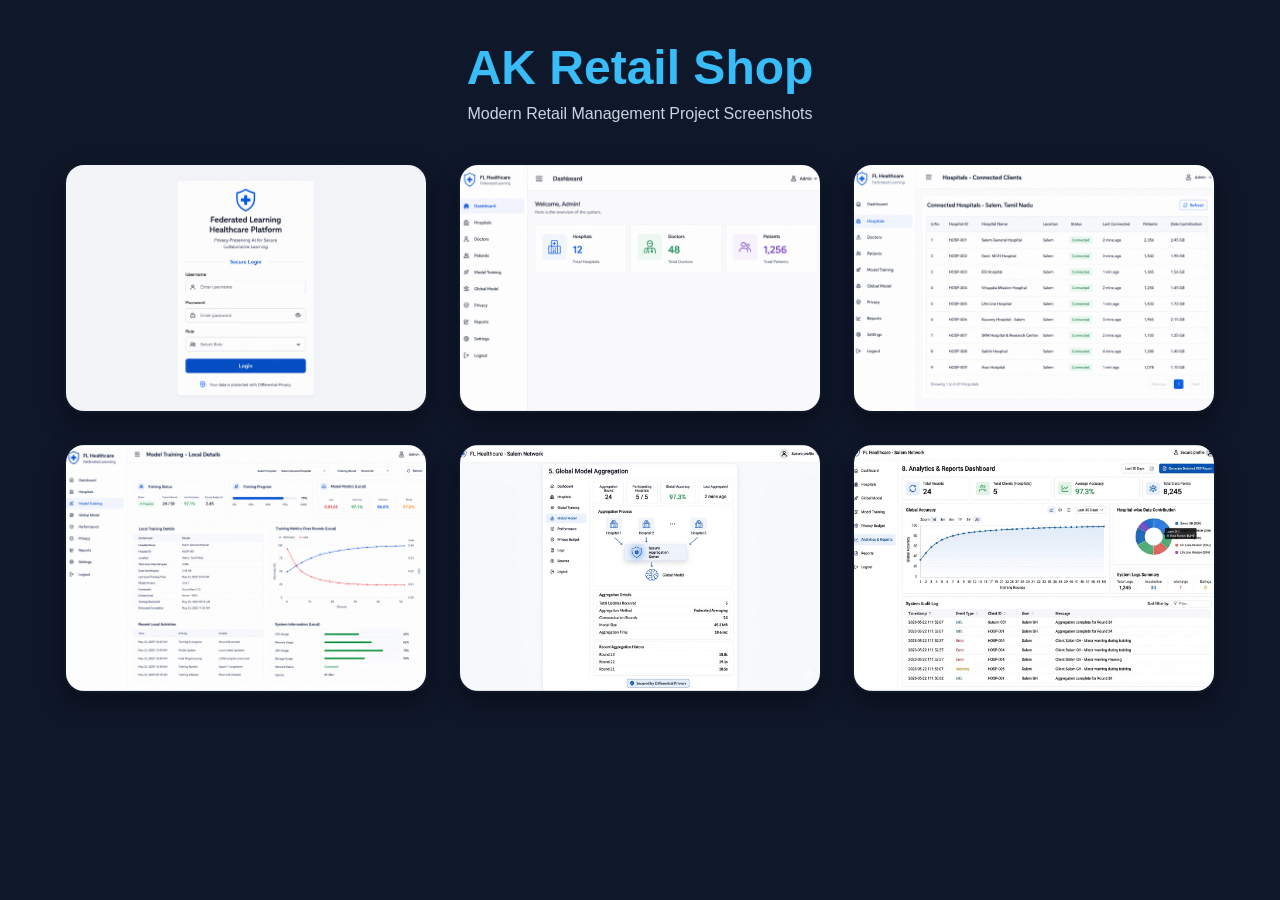
<file: federated.html>
<!DOCTYPE html>
<html lang="en">
<head>
    <meta charset="UTF-8">
    <meta name="viewport" content="width=device-width, initial-scale=1.0">
    <title>federated learning</title>
     <style>

        *{
            margin:0;
            padding:0;
            box-sizing:border-box;
            font-family:Arial, Helvetica, sans-serif;
        }

        body{
            background:#0f172a;
            padding:40px 5%;
            color:white;
        }

        .title{
            text-align:center;
            margin-bottom:40px;
        }

        .title h1{
            font-size:3rem;
            color:#38bdf8;
            margin-bottom:10px;
        }

        .title p{
            color:#cbd5e1;
            font-size:1rem;
        }

        .gallery{
            display:grid;
            grid-template-columns:repeat(auto-fit,minmax(320px,1fr));
            gap:30px;
        }

        .gallery img{
            width:100%;
            height:250px;
            object-fit:cover;
            border-radius:20px;
            transition:0.4s ease;
            cursor:pointer;
            border:2px solid transparent;
            box-shadow:0 10px 25px rgba(0,0,0,0.4);
        }

        .gallery img:hover{
            transform:translateY(-10px) scale(1.02);
            border-color:#38bdf8;
            box-shadow:0 0 25px rgba(56,189,248,0.5);
        }

        @media(max-width:768px){

            body{
                padding:20px;
            }

            .title h1{
                font-size:2rem;
            }

            .gallery{
                gap:20px;
            }

            .gallery img{
                height:220px;
            }
        }

    </style>

</head>
<body>
    <div class="title">
        <h1>AK Retail Shop</h1>
        <p>Modern Retail Management Project Screenshots</p>
    </div>
    <div class="gallery">
        <img src="./assert/federated/1.png" alt="">
    <img src="./assert/federated/2.png" alt="">
    <img src="./assert/federated/3.png" alt="">
    <img src="./assert/federated/4.png" alt="">
    <img src="./assert/federated/5.png" alt="">
    <img src="./assert/federated/6.png" alt="">

    </div>
    
    
</body>
</html>
</file>
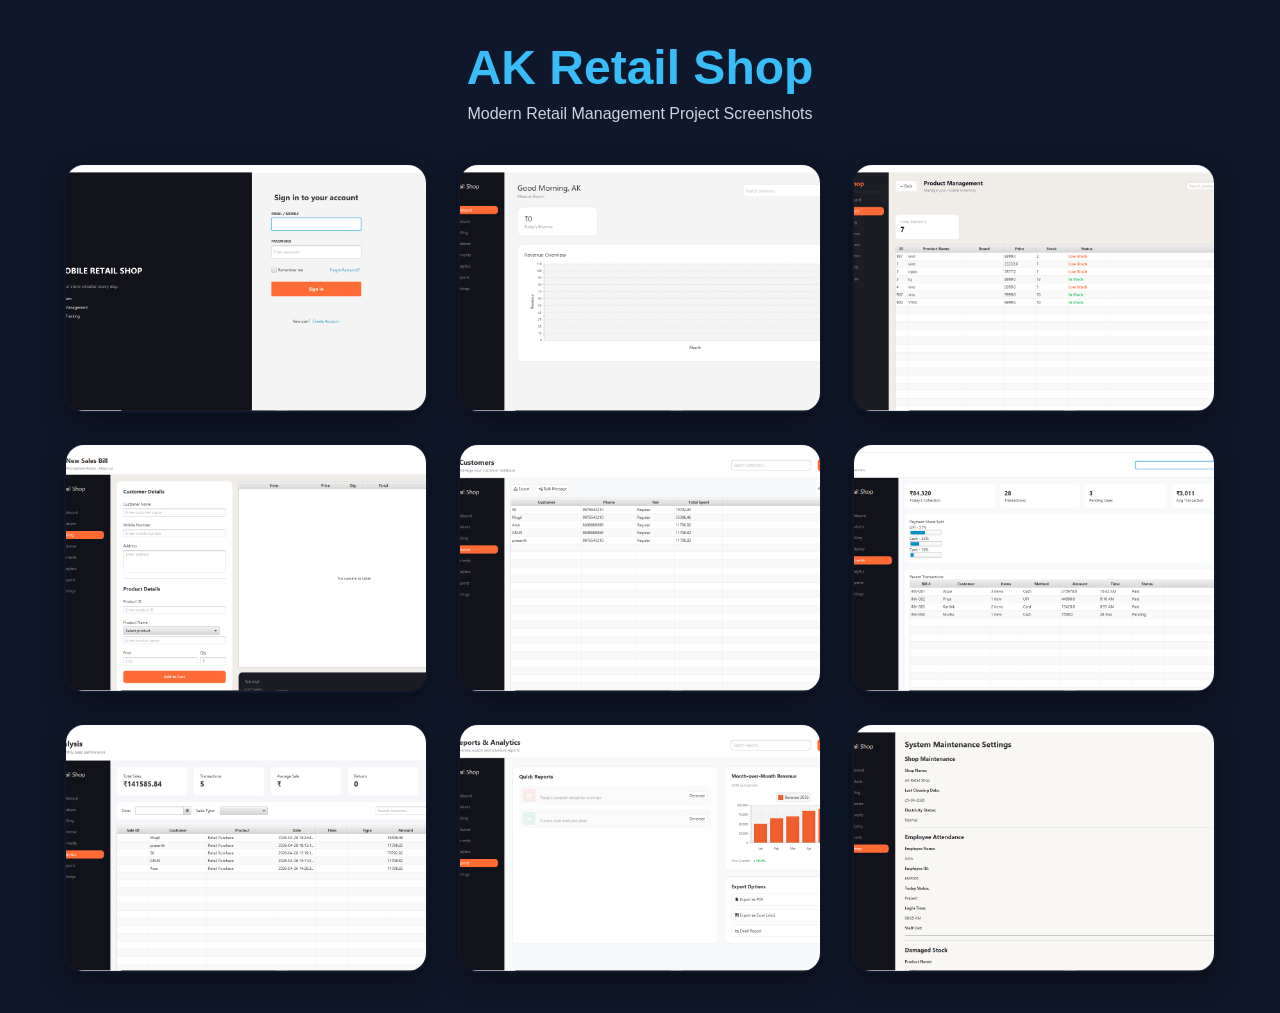
<file: ratailshop.html>
<!DOCTYPE html>
<html lang="en">
<head>
    <meta charset="UTF-8">
    <meta name="viewport" content="width=device-width, initial-scale=1.0">
    <title>AK Retail Shop</title>

    <style>

        *{
            margin:0;
            padding:0;
            box-sizing:border-box;
            font-family:Arial, Helvetica, sans-serif;
        }

        body{
            background:#0f172a;
            padding:40px 5%;
            color:white;
        }

        .title{
            text-align:center;
            margin-bottom:40px;
        }

        .title h1{
            font-size:3rem;
            color:#38bdf8;
            margin-bottom:10px;
        }

        .title p{
            color:#cbd5e1;
            font-size:1rem;
        }

        .gallery{
            display:grid;
            grid-template-columns:repeat(auto-fit,minmax(320px,1fr));
            gap:30px;
        }

        .gallery img{
            width:100%;
            height:250px;
            object-fit:cover;
            border-radius:20px;
            transition:0.4s ease;
            cursor:pointer;
            border:2px solid transparent;
            box-shadow:0 10px 25px rgba(0,0,0,0.4);
        }

        .gallery img:hover{
            transform:translateY(-10px) scale(1.02);
            border-color:#38bdf8;
            box-shadow:0 0 25px rgba(56,189,248,0.5);
        }

        @media(max-width:768px){

            body{
                padding:20px;
            }

            .title h1{
                font-size:2rem;
            }

            .gallery{
                gap:20px;
            }

            .gallery img{
                height:220px;
            }
        }

    </style>

</head>
<body>

    <div class="title">
        <h1>AK Retail Shop</h1>
        <p>Modern Retail Management Project Screenshots</p>
    </div>

    <div class="gallery">

        <img src="./assert/akreatailshop/1.png" alt="">
        <img src="./assert/akreatailshop/2.png" alt="">
        <img src="./assert/akreatailshop/3.png" alt="">
        <img src="./assert/akreatailshop/4.png" alt="">
        <img src="./assert/akreatailshop/5.png" alt="">
        <img src="./assert/akreatailshop/6.png" alt="">
        <img src="./assert/akreatailshop/7.png" alt="">
        <img src="./assert/akreatailshop/8.png" alt="">
        <img src="./assert/akreatailshop/9.png" alt="">

    </div>

</body>
</html>
</file>
